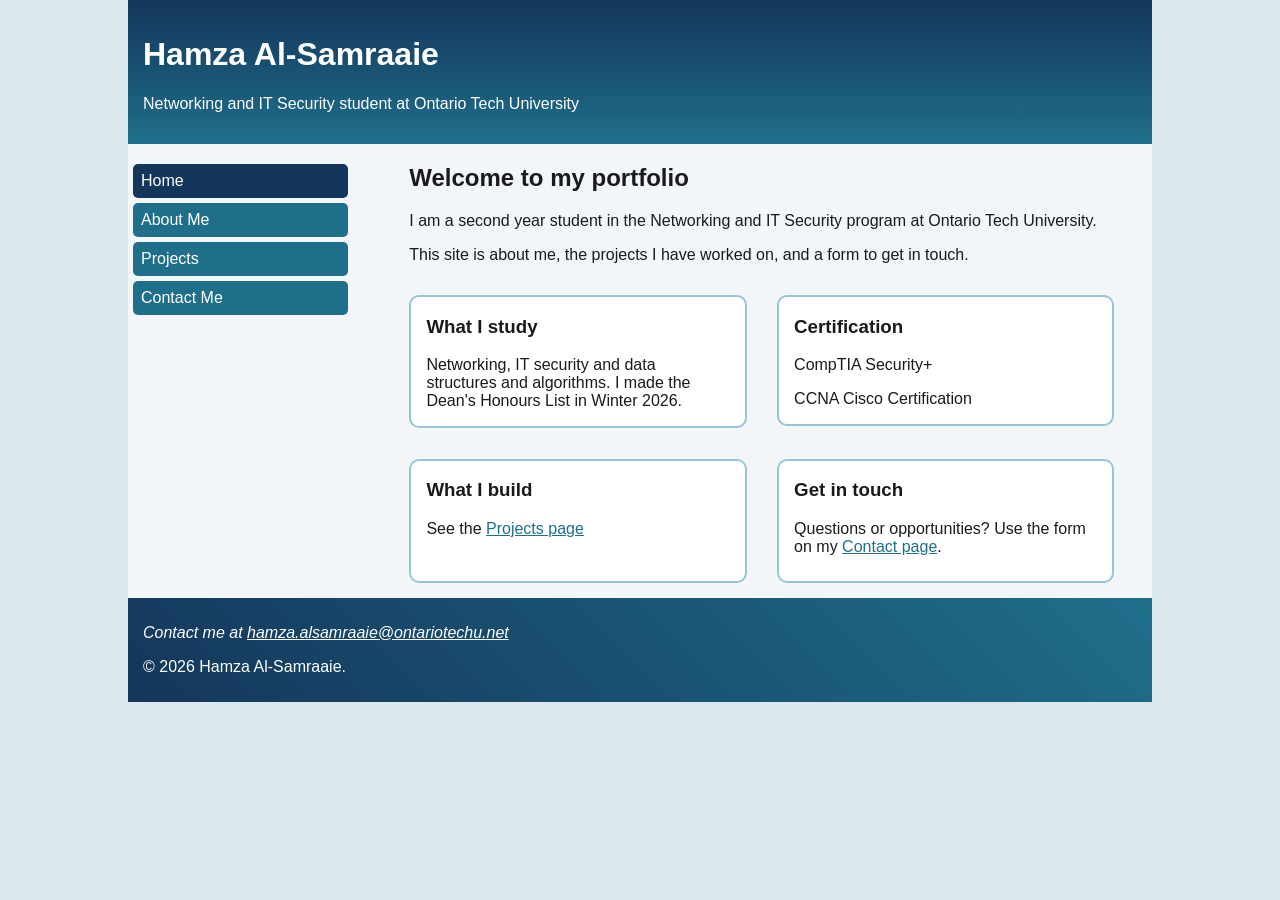
<file: index.html>
<!DOCTYPE HTML>
<html lang="en">
<head>
    <meta charset="UTF-8">
    <meta name="viewport" content="width=device-width, initial-scale=1.0">
    <title>Home | Hamza Al-Samraaie</title>

    <!-- Shared stylesheet, then one stylesheet per screen size -->
    <link href="css/style.css" rel="stylesheet" type="text/css">
    <link href="css/laptop.css" rel="stylesheet" type="text/css" media="only screen and (min-width:960px)">
    <link href="css/tablet.css" rel="stylesheet" type="text/css" media="only screen and (min-width:481px) and (max-width:959px)">
    <link href="css/mobile.css" rel="stylesheet" type="text/css" media="only screen and (max-width:480px)">
</head>
<body>
    <div id="wrapper">

        <header id="banner">
            <h1>Hamza Al-Samraaie</h1>
            <p>Networking and IT Security student at Ontario Tech University</p>
        </header>

        <nav 
        id="left-column">
            <a class="button current" href="index.html">Home</a>
            <a class="button" href="about.html">About Me</a>
            <a class="button" href="projects.html">Projects</a>
            <a class="button" href="contact.html">Contact Me</a>
            <div class="clear"></div>
        </nav>

        <article 
        id="right-column">
            <h2>Welcome to my portfolio</h2>
            <p>I am a second year student in the Networking and IT Security program at Ontario Tech University.</p>
            <p>This site is about me, the projects I have worked on, and a form to get in touch.</p>

            <section class="box">
                <h3>What I study</h3>
                <p>Networking, IT security and data structures and algorithms. I made the Dean's Honours List in Winter 2026.</p>
            </section>

            <section class="box">
                <h3>Certification</h3>
                <p>CompTIA Security+</p>
                <p>CCNA Cisco Certification</p>
            </section>

            <!-- Starts a new row of boxes -->
            <div class="clear"></div>

            <section class="box">
                <h3>What I build</h3>
                <p> See the <a href="projects.html">Projects page</a> </p>
            </section>

            <section class="box">
                <h3>Get in touch</h3>
                <p>Questions or opportunities? Use the form on my <a href="contact.html">Contact page</a>.</p>
            </section>
        </article>

        <!-- Puts the footer below both columns -->
        <div class="clear"></div>

        <footer id="footer">
            <address>
                <p>Contact me at <a href="mailto:hamza.alsamraaie@ontariotechu.net">hamza.alsamraaie@ontariotechu.net</a></p>
            </address>
            <p>© 2026 Hamza Al-Samraaie.</p>
        </footer>

    </div>
</body>
</html>
</file>
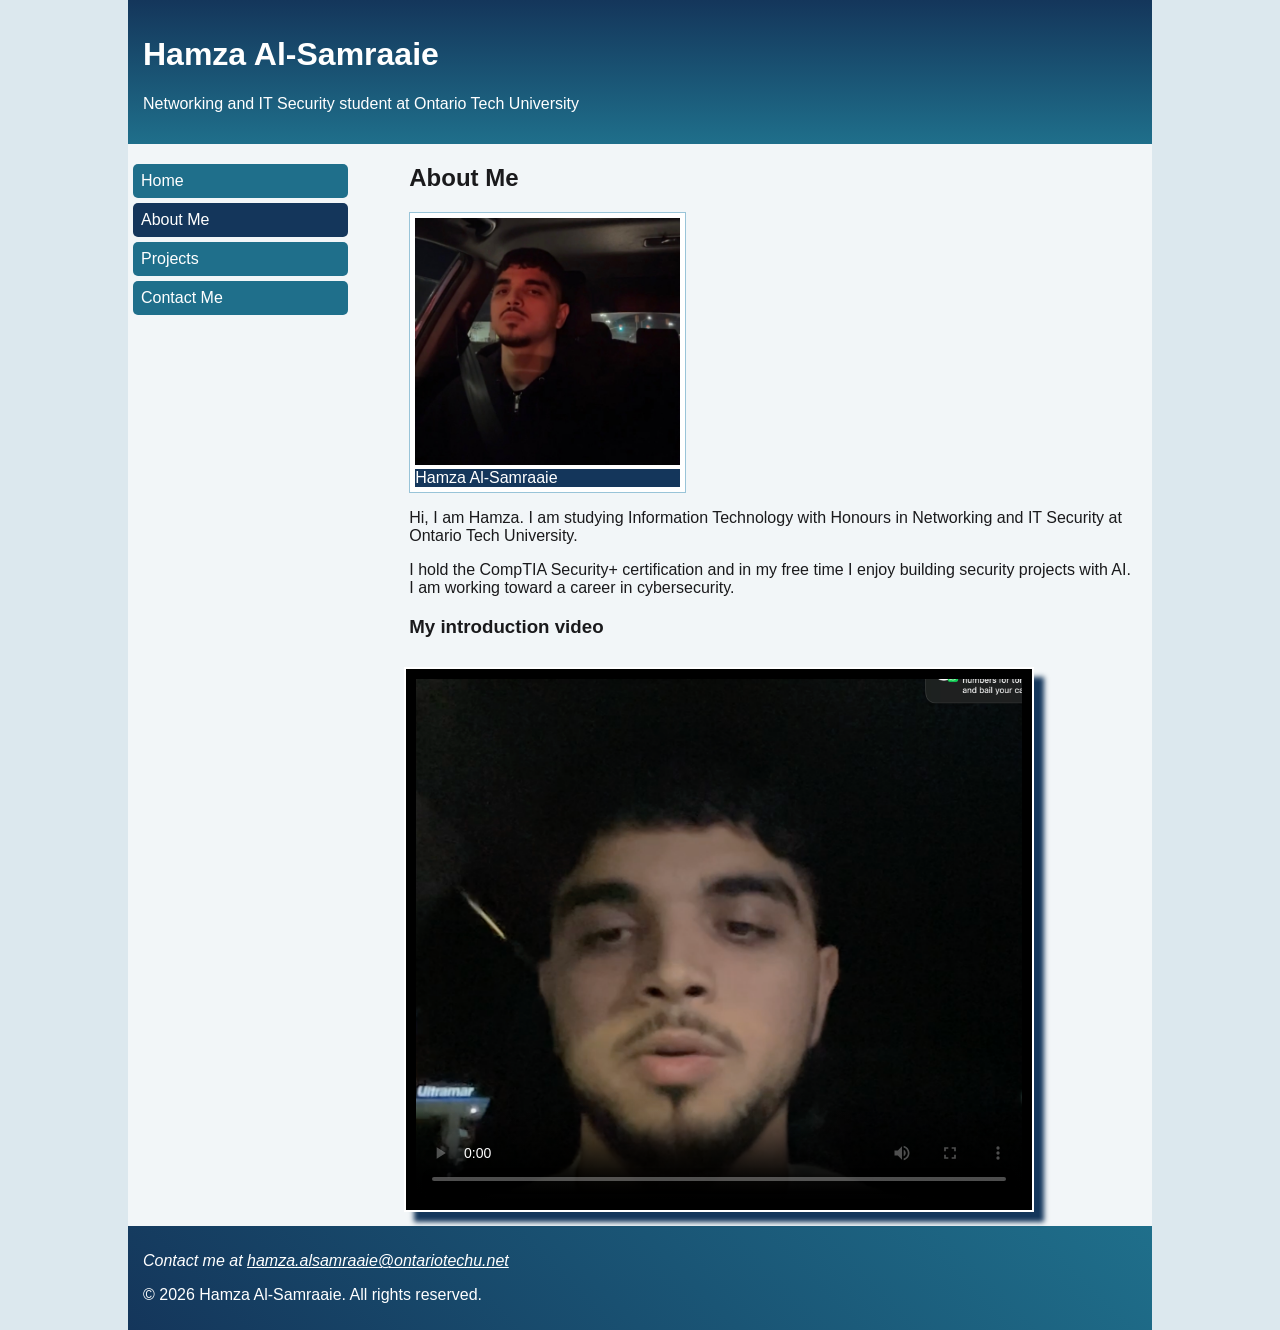
<file: about.html>
<!DOCTYPE HTML>
<html lang="en">
<head>
    <meta charset="UTF-8">
    <meta name="viewport" content="width=device-width, initial-scale=1.0">
    <title>About Me | Hamza Al-Samraaie</title>

    <!-- Shared stylesheet, then one stylesheet per screen size -->
    <link href="css/style.css" rel="stylesheet" type="text/css">
    <link href="css/laptop.css" rel="stylesheet" type="text/css" media="only screen and (min-width:960px)">
    <link href="css/tablet.css" rel="stylesheet" type="text/css" media="only screen and (min-width:481px) and (max-width:959px)">
    <link href="css/mobile.css" rel="stylesheet" type="text/css" media="only screen and (max-width:480px)">
</head>
<body>
    <div id="wrapper">

        <header id="banner">
            <h1>Hamza Al-Samraaie</h1>
            <p>Networking and IT Security student at Ontario Tech University</p>
        </header>

        <nav 
        id="left-column">
            <a class="button" href="index.html">Home</a>
            <a class="button current" href="about.html">About Me</a>
            <a class="button" href="projects.html">Projects</a>
            <a class="button" href="contact.html">Contact Me</a>
            <div class="clear"></div>
        </nav>

        <article 
        id="right-column">
            <h2>About Me</h2>

            <figure>
                <img src="IMG_4533.jpeg" alt="Photo of Hamza Al-Samraaie">
                <figcaption>Hamza Al-Samraaie</figcaption>
            </figure>

            <p>Hi, I am Hamza. I am studying Information Technology with Honours in Networking and IT Security at Ontario Tech University.</p>
            <p>I hold the CompTIA Security+ certification and in my free time I enjoy building security projects with AI. I am working toward a career in cybersecurity.</p>

            <!-- Starts the video below the photo -->
            <div class="clear"></div>

            <section>
                <h3>My introduction video</h3>
                <video controls poster="poster.png">
                    <source src="media/introduction.mp4" type="video/mp4">
                    Your browser does not support the video tag.
                </video>
            </section>
        </article>

        <!-- Puts the footer below both columns -->
        <div class="clear"></div>

        <footer id="footer">
            <address>
                <p>Contact me at <a href="mailto:hamza.alsamraaie@ontariotechu.net">hamza.alsamraaie@ontariotechu.net</a></p>
            </address>
            <p>© 2026 Hamza Al-Samraaie. All rights reserved.</p>
        </footer>

    </div>
</body>
</html>
</file>
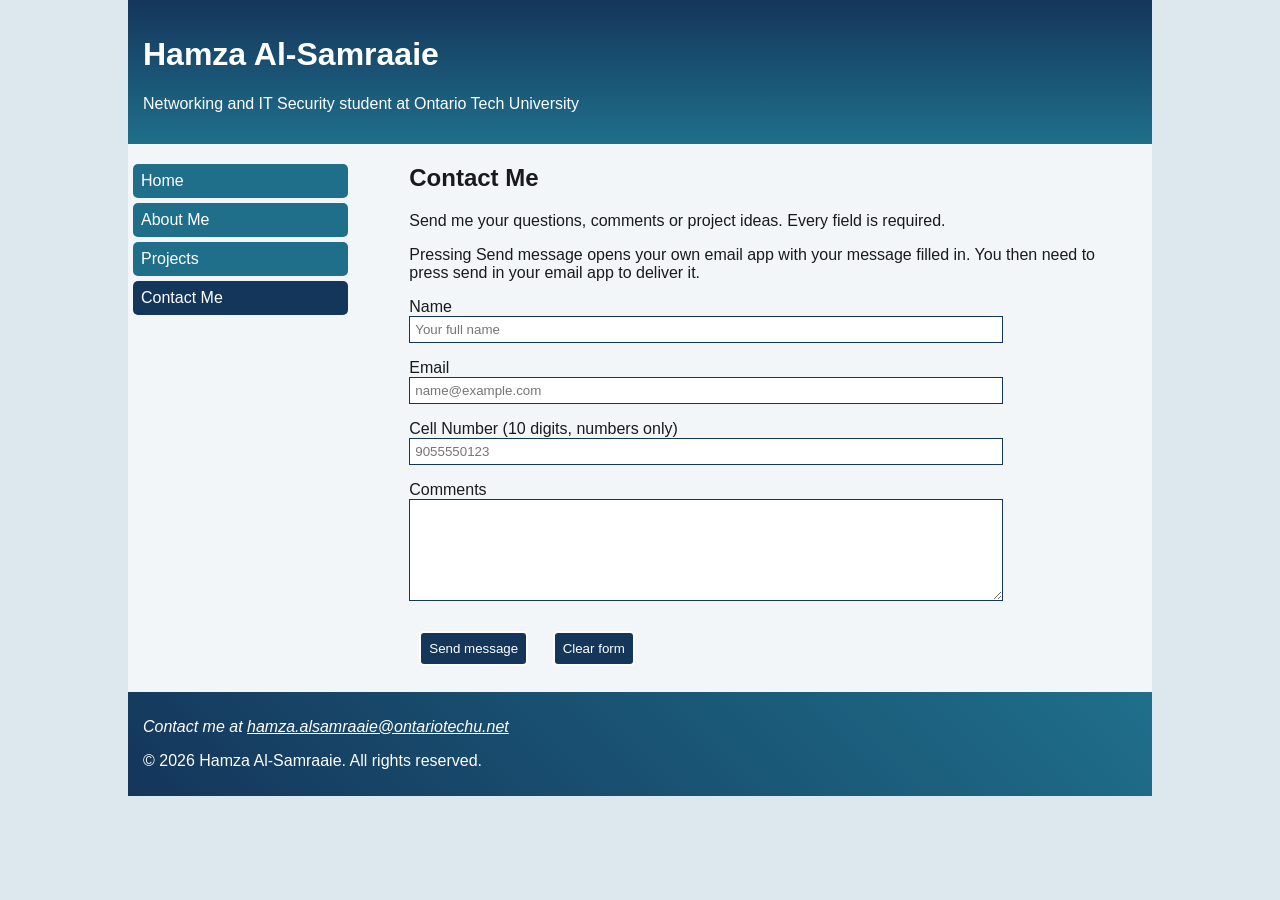
<file: contact.html>
<!DOCTYPE HTML>
<html lang="en">
<head>
    <meta charset="UTF-8">
    <meta name="viewport" content="width=device-width, initial-scale=1.0">
    <title>Contact Me | Hamza Al-Samraaie</title>

    <!-- Shared stylesheet, then one stylesheet per screen size -->
    <link href="css/style.css" rel="stylesheet" type="text/css">
    <link href="css/laptop.css" rel="stylesheet" type="text/css" media="only screen and (min-width:960px)">
    <link href="css/tablet.css" rel="stylesheet" type="text/css" media="only screen and (min-width:481px) and (max-width:959px)">
    <link href="css/mobile.css" rel="stylesheet" type="text/css" media="only screen and (max-width:480px)">
</head>
<body>
    <div id="wrapper">

        <header id="banner">
            <h1>Hamza Al-Samraaie</h1>
            <p>Networking and IT Security student at Ontario Tech University</p>
        </header>

        <nav 
        id="left-column">
            <a class="button" href="index.html">Home</a>
            <a class="button" href="about.html">About Me</a>
            <a class="button" href="projects.html">Projects</a>
            <a class="button current" href="contact.html">Contact Me</a>
            <div class="clear"></div>
        </nav>

        <article 
        id="right-column">
            <h2>Contact Me</h2>
            <p>Send me your questions, comments or project ideas. Every field is required.</p>
            <p>Pressing Send message opens your own email app with your message filled in. You then need to press send in your email app to deliver it.</p>

            <!-- Submitting opens the visitor's email app with the form data filled in -->
            <form action="mailto:hamza.alsamraaie@ontariotechu.net" method="post" enctype="text/plain" name="form">

                <p>
                    <label for="name">Name</label><br>
                    <input class="field" type="text" id="name" name="name" placeholder="Your full name" required>
                </p>

                <p>
                    <label for="email">Email</label><br>
                    <input class="field" type="email" id="email" name="email" placeholder="name@example.com" required>
                </p>

                <!-- Outside code (MDN, cited in README): pattern only accepts exactly 10 digits -->
                <p>
                    <label for="phone">Cell Number (10 digits, numbers only)</label><br>
                    <input class="field" type="tel" id="phone" name="phone" placeholder="9055550123" pattern="[0-9]{10}" title="10 digits, numbers only" required>
                </p>

                <p>
                    <label for="comments">Comments</label><br>
                    <textarea class="field" id="comments" name="comments" cols="60" rows="6" required></textarea>
                </p>

                <p>
                    <input class="form-button" type="submit" value="Send message">
                    <input class="form-button" type="reset" value="Clear form">
                </p>
            </form>
        </article>

        <!-- Puts the footer below both columns -->
        <div class="clear"></div>

        <footer id="footer">
            <address>
                <p>Contact me at <a href="mailto:hamza.alsamraaie@ontariotechu.net">hamza.alsamraaie@ontariotechu.net</a></p>
            </address>
            <p>© 2026 Hamza Al-Samraaie. All rights reserved.</p>
        </footer>

    </div>
</body>
</html>
</file>
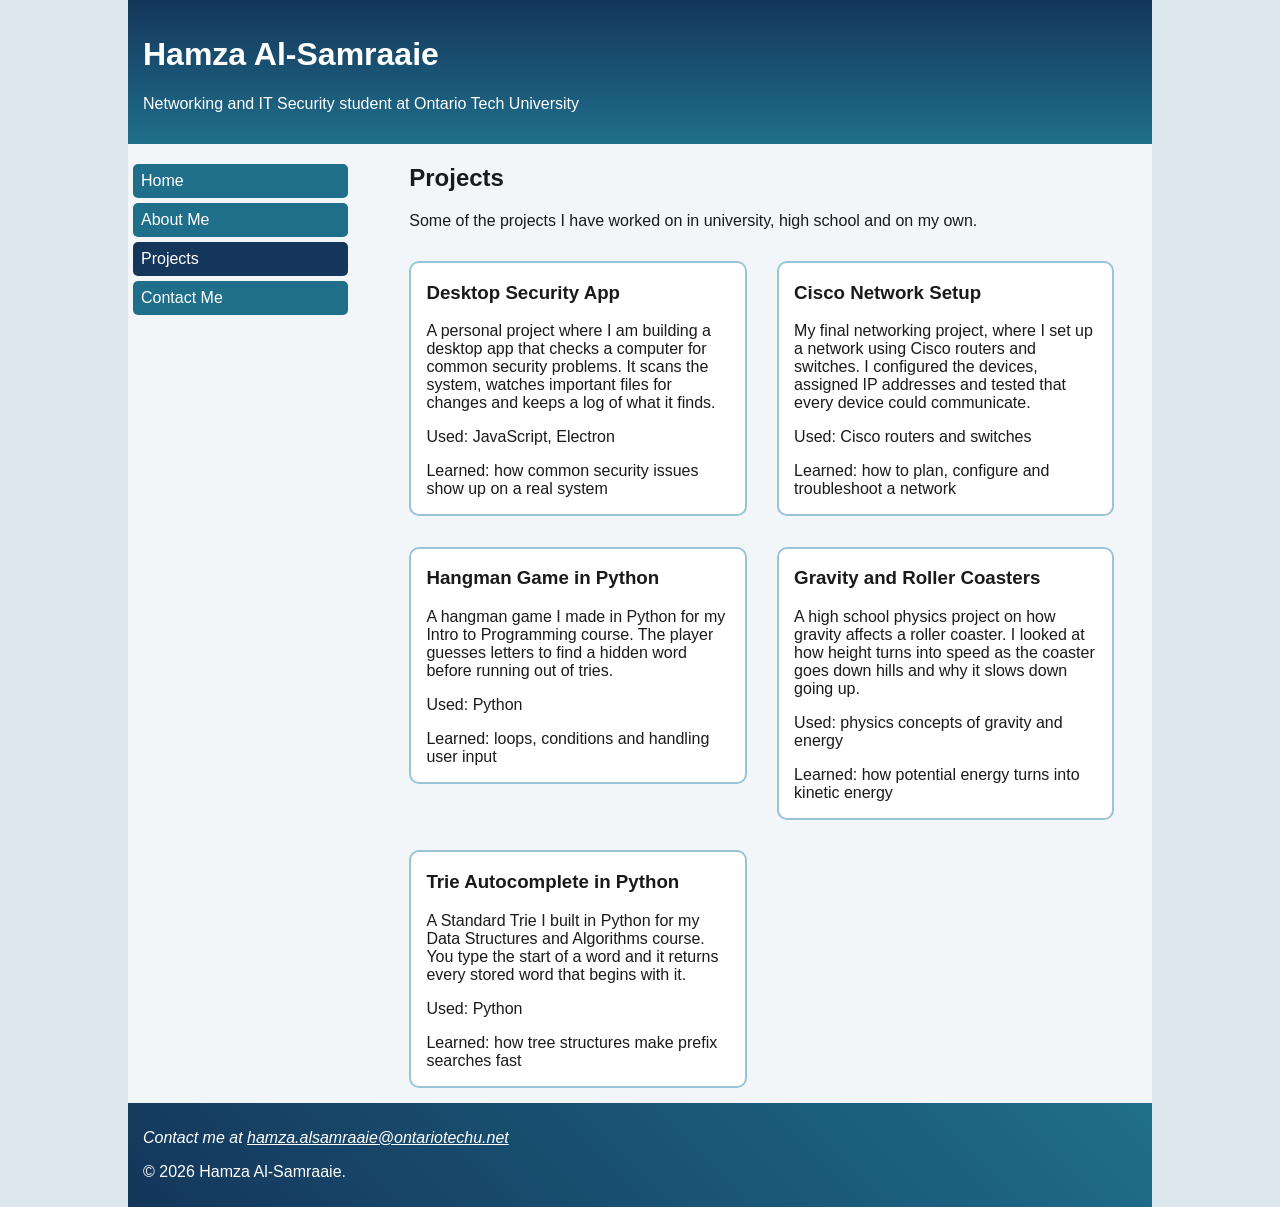
<file: projects.html>
<!DOCTYPE HTML>
<html lang="en">
<head>
    <meta charset="UTF-8">
    <meta name="viewport" content="width=device-width, initial-scale=1.0">
    <title>Projects | Hamza Al-Samraaie</title>

    <!-- Shared stylesheet, then one stylesheet per screen size -->
    <link href="css/style.css" rel="stylesheet" type="text/css">
    <link href="css/laptop.css" rel="stylesheet" type="text/css" media="only screen and (min-width:960px)">
    <link href="css/tablet.css" rel="stylesheet" type="text/css" media="only screen and (min-width:481px) and (max-width:959px)">
    <link href="css/mobile.css" rel="stylesheet" type="text/css" media="only screen and (max-width:480px)">
</head>
<body>
    <div id="wrapper">

        <header id="banner">
            <h1>Hamza Al-Samraaie</h1>
            <p>Networking and IT Security student at Ontario Tech University</p>
        </header>

        <nav 
        id="left-column">
            <a class="button" href="index.html">Home</a>
            <a class="button" href="about.html">About Me</a>
            <a class="button current" href="projects.html">Projects</a>
            <a class="button" href="contact.html">Contact Me</a>
            <div class="clear"></div>
        </nav>

        <article 
        id="right-column">
            <h2>Projects</h2>
            <p>Some of the projects I have worked on in university, high school and on my own.</p>

            <section class="box">
                <h3>Desktop Security App</h3>
                <p>A personal project where I am building a desktop app that checks a computer for common security problems. It scans the system, watches important files for changes and keeps a log of what it finds.</p>
                <p>Used: JavaScript, Electron</p>
                <p>Learned: how common security issues show up on a real system</p>
            </section>

            <section class="box">
                <h3>Cisco Network Setup</h3>
                <p>My final networking project, where I set up a network using Cisco routers and switches. I configured the devices, assigned IP addresses and tested that every device could communicate.</p>
                <p>Used: Cisco routers and switches</p>
                <p>Learned: how to plan, configure and troubleshoot a network</p>
            </section>

            <!-- Starts a new row of boxes -->
            <div class="clear"></div>

            <section class="box">
                <h3>Hangman Game in Python</h3>
                <p>A hangman game I made in Python for my Intro to Programming course. The player guesses letters to find a hidden word before running out of tries.</p>
                <p>Used: Python</p>
                <p>Learned: loops, conditions and handling user input</p>
            </section>

            <section class="box">
                <h3>Gravity and Roller Coasters</h3>
                <p>A high school physics project on how gravity affects a roller coaster. I looked at how height turns into speed as the coaster goes down hills and why it slows down going up.</p>
                <p>Used: physics concepts of gravity and energy</p>
                <p>Learned: how potential energy turns into kinetic energy</p>
            </section>

            <!-- Starts a new row of boxes -->
            <div class="clear"></div>

            <section class="box">
                <h3>Trie Autocomplete in Python</h3>
                <p>A Standard Trie I built in Python for my Data Structures and Algorithms course. You type the start of a word and it returns every stored word that begins with it.</p>
                <p>Used: Python</p>
                <p>Learned: how tree structures make prefix searches fast</p>
            </section>
        </article>

        <!-- Puts the footer below both columns -->
        <div class="clear"></div>

        <footer id="footer">
            <address>
                <p>Contact me at <a href="mailto:hamza.alsamraaie@ontariotechu.net">hamza.alsamraaie@ontariotechu.net</a></p>
            </address>
            <p>© 2026 Hamza Al-Samraaie.</p>
        </footer>

    </div>
</body>
</html>
</file>
<file: css/style.css>
@charset "UTF-8";

body {
    background-color: #DCE8EE;
    font-family: Verdana, Geneva, Arial, sans-serif;
    color: #1A1A1C;
    padding: 0px;
    margin: 0px;
}

h1,h2,h3,h4,h5,h6,p,li {
    margin-left: 15px;
    margin-right: 15px;
}

#wrapper {
    margin-left: auto;
    margin-right: auto;
    background-color: #F2F6F8;
}

/* Direction based gradient, solid colour as a fallback */
#banner {
    background-color: #14365B;
    background: linear-gradient(to bottom, #14365B 0%, #1F6F8B 100%);
    padding-top: 15px;
    padding-bottom: 15px;
}

#banner h1, #banner p {
    color: white;
}

a {
    color: #1F6F8B;
}

.button {
    display: block;
    background-color: #1F6F8B;
    color: white;
    text-decoration: none;
    padding: 8px;
    margin: 5px;
    border-radius: 5px;
    transition: background-color 0.5s, color 0.5s;
}

.button:hover {
    background-color: #E8A33D;
    color: #1a1a1c;
}

/* Highlights the button for the current page */
.current {
    background-color: #14365B;
}

.box {
    background-color: white;
    border: 2px solid #99C4D8;
    border-radius: 10px;
    margin: 2%;
    min-height: 120px;
}

.box:hover {
    border-color: #1F6F8B;
}

/* Angle based gradient, solid colour as a fallback */
#footer {
    background-color: #14365B;
    background: linear-gradient(45deg, #14365B 0%, #1F6F8B 100%);
    color: white;
    padding-top: 10px;
    padding-bottom: 10px;
}

#footer a {
    color: white;
}

/* Stops floated elements from wrapping around what comes after */
.clear {
    clear: both;
}

figure {
    background-color: white;
    border: 1px solid #99C4D8;
    padding: 5px;
    margin: 15px;
}

/* Photo fills its frame and keeps its shape */
figure img {
    width: 100%;
    height: auto;
}

figcaption {
    background-color: #14365B;
    color: white;
}

/* Video resizes with the screen */
video {
    width: 80%;
    height: auto;
    margin: 10px;
    padding: 10px;
    background-color: black;
    border: 2px white solid;
    box-shadow: 10px 10px 5px #14365B;
}

/* Form fields resize with the screen */
.field {
    width: 80%;
    padding: 5px;
    border: 1px solid #14365B;
}

.form-button {
    margin: 10px;
    padding: 8px;
    background-color: #14365B;
    color: white;
    border: 2px white solid;
    border-radius: 5px;
    transition: background-color 0.5s, color 0.5s;
}

.form-button:hover {
    background-color: #E8A33D;
    color: #1A1A1C;
}

/* Centres the text on the About Me page */
.center {
    text-align: center;
}

/* Centres the photo frame */
.center figure {
    margin-left: auto;
    margin-right: auto;
}
</file>
<file: css/laptop.css>
@charset "UTF-8";
/* Laptop: 960px and wider */

#wrapper {
    width: 80%;
}

/* Nav on the left, content on the right */
#left-column {
    float: left;
    width: 22%;
    padding-top: 15px;
}

#right-column {
    float: right;
    width: 74%;
}

/* Two boxes per row */
.box {
    float: left;
    width: 44%;
}

figure {
    width: 35%;
}
</file>
<file: css/tablet.css>
@charset "UTF-8";
/* Tablet: 481px to 959px */

#wrapper {
    width: 95%;
}

/* Nav stacks above the content */
#left-column {
    float: none;
    width: 100%;
    padding-top: 10px;
}

#right-column {
    float: none;
    width: 100%;
}

/* Two nav buttons per row */
.button {
    float: left;
    width: 40%;
    text-align: center;
    font-size: large;
}

/* Two boxes per row */
.box {
    float: left;
    width: 44%;
}

figure {
    width: 45%;
}

h1 {
    font-size: x-large;
}
</file>
<file: css/mobile.css>
@charset "UTF-8";
/* Mobile: 480px and narrower */

#wrapper {
    width: 100%;
}

/* Everything in one column */
#left-column {
    float: none;
    width: 100%;
    padding-top: 5px;
}

#right-column {
    float: none;
    width: 100%;
}

/* Large stacked buttons, easy to tap */
.button {
    float: none;
    text-align: center;
    font-size: x-large;
}

/* One box per row */
.box {
    float: none;
    width: 92%;
}

figure {
    float: none;
    width: 80%;
}

/* Less spacing so the video fits small screens */
video {
    margin: 5px;
    padding: 5px;
}

.field {
    width: 90%;
}

h1 {
    font-size: x-large;
}
</file>
